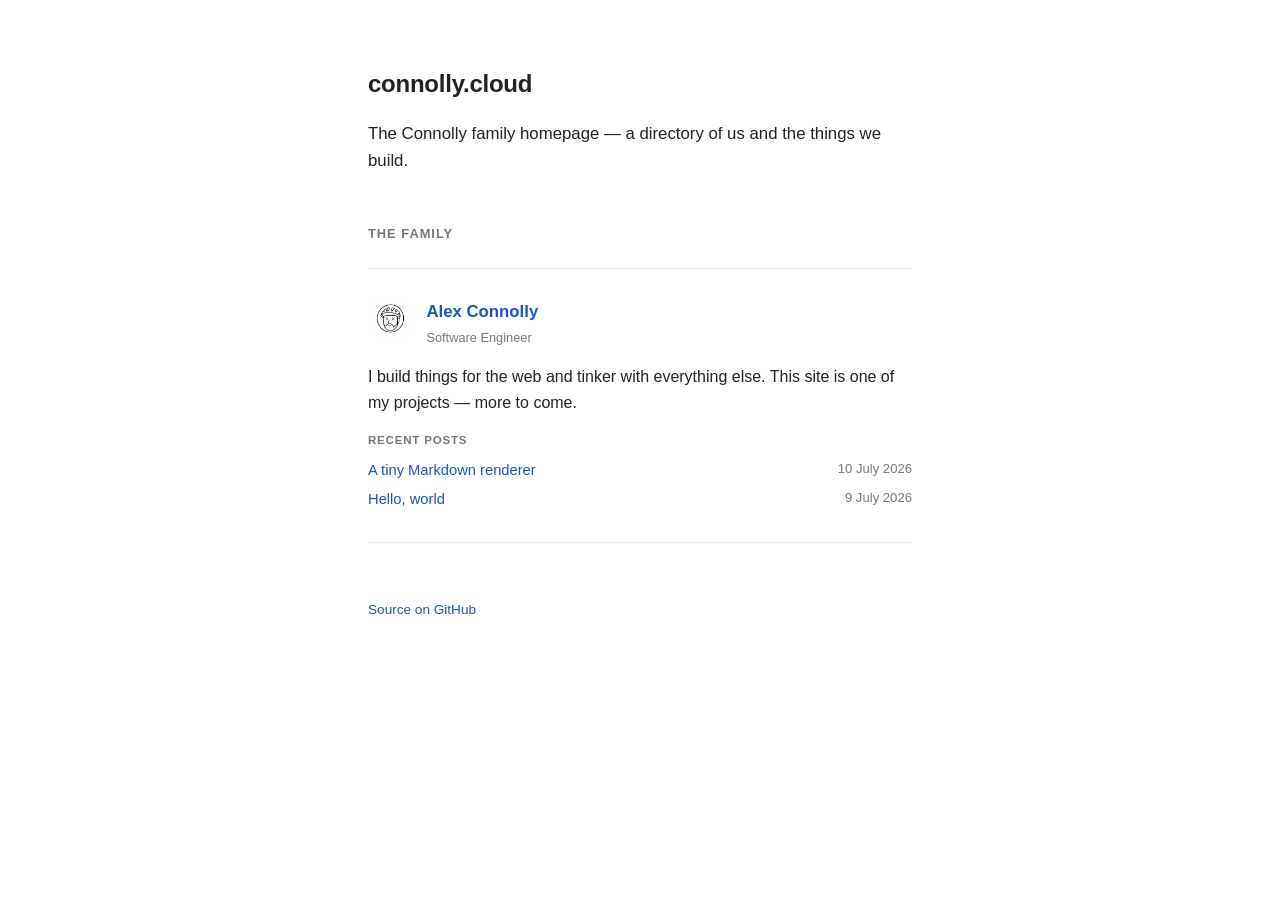
<file: index.html>
<!doctype html>
<html lang="en">
<head>
  <meta charset="utf-8">
  <meta name="viewport" content="width=device-width, initial-scale=1">
  <title>connolly.cloud</title>
  <meta name="description" content="The Connolly family homepage — a directory of the family and their projects.">
  <link rel="icon" href="data:image/svg+xml,<svg xmlns='http://www.w3.org/2000/svg' viewBox='0 0 16 16'><text y='14' font-size='14'>&#9729;</text></svg>">
  <link rel="stylesheet" href="style.css">
  <script src="assets/markdown.js"></script>
  <script src="assets/posts.js"></script>
</head>
<body>
  <main id="app">
    <p class="loading">Loading&hellip;</p>
  </main>
  <footer>
    <a href="https://github.com/AlexConnolly/connollycloud">Source on GitHub</a>
  </footer>

  <script>
    // Tiny helper: escape user-provided strings before inserting as HTML.
    const esc = (s) => String(s == null ? "" : s).replace(/[&<>"']/g, (c) => ({
      "&": "&amp;", "<": "&lt;", ">": "&gt;", '"': "&quot;", "'": "&#39;"
    }[c]));

    function person(m) {
      const profileUrl = m.id ? "profile.html?u=" + encodeURIComponent(m.id) : null;
      const avatarImg = m.avatar
        ? '<img class="avatar" src="' + esc(m.avatar) + '" alt="" width="72" height="72" loading="lazy">'
        : "";
      const avatar = profileUrl && avatarImg
        ? '<a href="' + profileUrl + '">' + avatarImg + "</a>"
        : avatarImg;
      const name = profileUrl
        ? '<a href="' + profileUrl + '">' + esc(m.name) + "</a>"
        : esc(m.name);
      const role = m.role ? '<span class="role">' + esc(m.role) + "</span>" : "";
      const recent = m.id ? '<div class="recent" data-user="' + esc(m.id) + '"></div>' : "";
      return '<article class="person">' +
        '<div class="person-head">' + avatar +
        '<div><h3>' + name + "</h3>" + role + "</div></div>" +
        (m.description ? '<p class="lede">' + esc(m.description) + "</p>" : "") +
        recent +
      "</article>";
    }

    // Fill each card's placeholder with that person's latest few posts.
    function fillRecent() {
      document.querySelectorAll(".recent[data-user]").forEach((el) => {
        const id = el.getAttribute("data-user");
        posts.load(id, 3).then((list) => {
          if (!list.length) return;
          el.innerHTML =
            '<p class="recent-label">Recent posts</p>' +
            '<ul class="recent-list">' +
            list.map((p) => {
              const url = "profile.html?u=" + encodeURIComponent(id) + "#" + esc(p.slug);
              const title = p.title || p.slug;
              return '<li><a href="' + url + '">' + esc(title) + "</a>" +
                (p.date ? ' <time>' + esc(md.formatDate(p.date)) + "</time>" : "") + "</li>";
            }).join("") +
            "</ul>";
        });
      });
    }

    fetch("data.json")
      .then((r) => { if (!r.ok) throw new Error(r.status); return r.json(); })
      .then((data) => {
        const s = data.site || {};
        document.title = s.title || "connolly.cloud";
        const html =
          "<header>" +
            "<h1>" + esc(s.title || "connolly.cloud") + "</h1>" +
            (s.welcome ? '<p class="welcome">' + esc(s.welcome) + "</p>" : "") +
            (s.about ? '<p class="about">' + esc(s.about) + "</p>" : "") +
          "</header>" +
          '<section class="people">' +
            "<h2>The Family</h2>" +
            (data.family || []).map(person).join("") +
          "</section>";
        document.getElementById("app").innerHTML = html;
        fillRecent();
      })
      .catch((err) => {
        document.getElementById("app").innerHTML =
          '<p class="error">Could not load the family directory (' + esc(err.message) + ").</p>";
      });
  </script>
</body>
</html>
</file>
<file: style.css>
:root {
  --bg: #ffffff;
  --fg: #222222;
  --muted: #767676;
  --accent: #1a56b8;
  --line: #eaeaea;
}

@media (prefers-color-scheme: dark) {
  :root {
    --bg: #16161a;
    --fg: #e6e6e6;
    --muted: #9a9a9a;
    --accent: #8ab4f8;
    --line: #2a2a30;
  }
}

* { box-sizing: border-box; }

html { -webkit-text-size-adjust: 100%; }

body {
  margin: 0;
  padding: 4rem 1.25rem 6rem;
  background: var(--bg);
  color: var(--fg);
  font: 16px/1.65 -apple-system, BlinkMacSystemFont, "Segoe UI", Roboto, Helvetica, Arial, sans-serif;
  -webkit-font-smoothing: antialiased;
}

main { max-width: 34rem; margin: 0 auto; }

a { color: var(--accent); text-decoration: none; }
a:hover { text-decoration: underline; }

/* ---- Header ---- */

header { margin-bottom: 3rem; }

h1 {
  margin: 0;
  font-size: 1.5rem;
  font-weight: 650;
  letter-spacing: -0.01em;
}

.welcome { margin: 1rem 0 0; font-size: 1.05rem; }

.about { margin: 0.75rem 0 0; color: var(--muted); }

/* ---- Family ---- */

h2 {
  margin: 0 0 1.5rem;
  font-size: 0.8rem;
  font-weight: 600;
  text-transform: uppercase;
  letter-spacing: 0.08em;
  color: var(--muted);
}

.person {
  padding: 1.75rem 0;
  border-top: 1px solid var(--line);
}
.person:last-child { border-bottom: 1px solid var(--line); }

.person-head { display: flex; align-items: center; gap: 0.9rem; }

.avatar {
  width: 44px;
  height: 44px;
  border-radius: 50%;
  flex: 0 0 auto;
  background: var(--line);
}

.person-head h3 { margin: 0; font-size: 1.05rem; font-weight: 600; }

.role {
  display: block;
  font-size: 0.8rem;
  color: var(--muted);
  margin-top: 0.1rem;
}

.person > p { margin: 0.9rem 0 0; }
.person .lede { color: var(--fg); }

ul.projects { margin: 0.9rem 0 0; padding: 0; list-style: none; }
ul.projects li { margin-top: 0.3rem; }
ul.projects li::before { content: "\2013\00A0"; color: var(--muted); }

ul.links {
  margin: 0.9rem 0 0;
  padding: 0;
  list-style: none;
  display: flex;
  flex-wrap: wrap;
  gap: 1.1rem;
  font-size: 0.9rem;
}

.more { margin: 0.9rem 0 0; font-size: 0.9rem; }

/* ---- Recent posts on home card ---- */

.recent { margin: 0.9rem 0 0; }
.recent-label {
  margin: 0 0 0.35rem;
  font-size: 0.72rem;
  font-weight: 600;
  text-transform: uppercase;
  letter-spacing: 0.07em;
  color: var(--muted);
}
.recent-list { margin: 0; padding: 0; list-style: none; font-size: 0.92rem; }
.recent-list li {
  display: flex;
  justify-content: space-between;
  gap: 1rem;
  padding: 0.15rem 0;
}
.recent-list time { color: var(--muted); font-size: 0.82rem; white-space: nowrap; flex: 0 0 auto; }

/* ---- Profile page ---- */

.crumb { margin: 0 0 2rem; font-size: 0.9rem; }
.crumb a { color: var(--muted); }

.profile-head { margin-bottom: 2.5rem; }
.profile-head h1 { margin: 0; font-size: 1.5rem; font-weight: 650; letter-spacing: -0.01em; }
.avatar-lg { width: 72px; height: 72px; }
.profile-head .bio { margin: 1.1rem 0 0; }

.feed-title, .section-title {
  margin: 0 0 0.5rem;
  font-size: 0.8rem;
  font-weight: 600;
  text-transform: uppercase;
  letter-spacing: 0.08em;
  color: var(--muted);
}

.block { margin-bottom: 2.5rem; }

.post {
  padding: 1.75rem 0;
  border-top: 1px solid var(--line);
}
.post:last-child { border-bottom: 1px solid var(--line); }

.post-meta { font-size: 0.85rem; color: var(--muted); }
.post-meta a { color: var(--muted); }
.post h2 { margin: 0.25rem 0 0.75rem; font-size: 1.15rem; font-weight: 650; }

/* ---- Rendered markdown ---- */

.post-body { line-height: 1.7; }
.post-body > :first-child { margin-top: 0; }
.post-body > :last-child { margin-bottom: 0; }
.post-body h1, .post-body h2, .post-body h3 { font-size: 1.05rem; margin: 1.4rem 0 0.6rem; }
.post-body p { margin: 0.9rem 0; }
.post-body ul, .post-body ol { margin: 0.9rem 0; padding-left: 1.4rem; }
.post-body li { margin-top: 0.2rem; }
.post-body img { max-width: 100%; height: auto; border-radius: 4px; }
.post-body a { color: var(--accent); }

.post-body code {
  font-family: ui-monospace, SFMono-Regular, Menlo, Consolas, monospace;
  font-size: 0.88em;
  background: var(--line);
  padding: 0.1em 0.35em;
  border-radius: 3px;
}
.post-body pre {
  background: var(--line);
  padding: 0.9rem 1rem;
  border-radius: 6px;
  overflow-x: auto;
}
.post-body pre code { background: none; padding: 0; font-size: 0.85rem; }

.post-body blockquote {
  margin: 0.9rem 0;
  padding: 0.1rem 0 0.1rem 1rem;
  border-left: 3px solid var(--line);
  color: var(--muted);
}
.post-body hr { border: none; border-top: 1px solid var(--line); margin: 1.6rem 0; }

/* ---- Misc ---- */

.loading, .error, .muted { color: var(--muted); padding: 1rem 0; }
.error { color: #b00020; }

footer {
  max-width: 34rem;
  margin: 3.5rem auto 0;
  color: var(--muted);
  font-size: 0.85rem;
}
</file>
